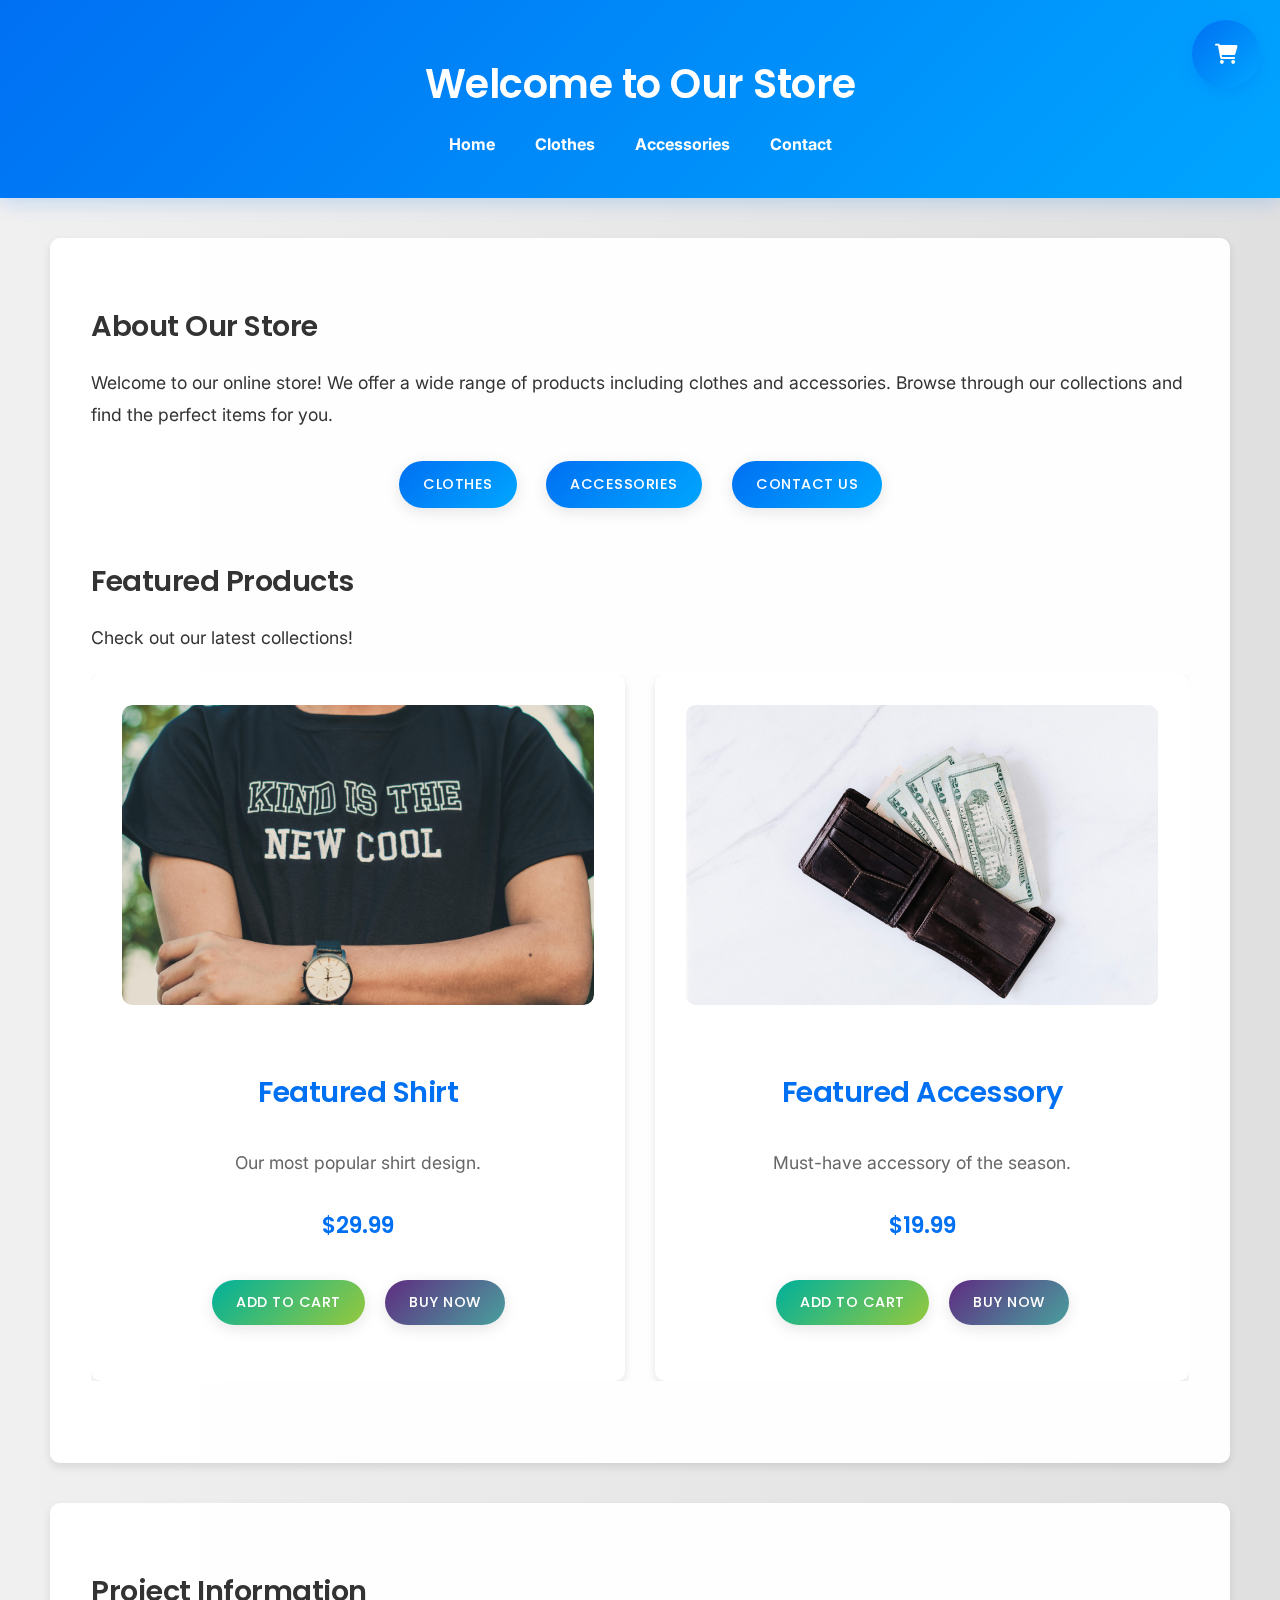
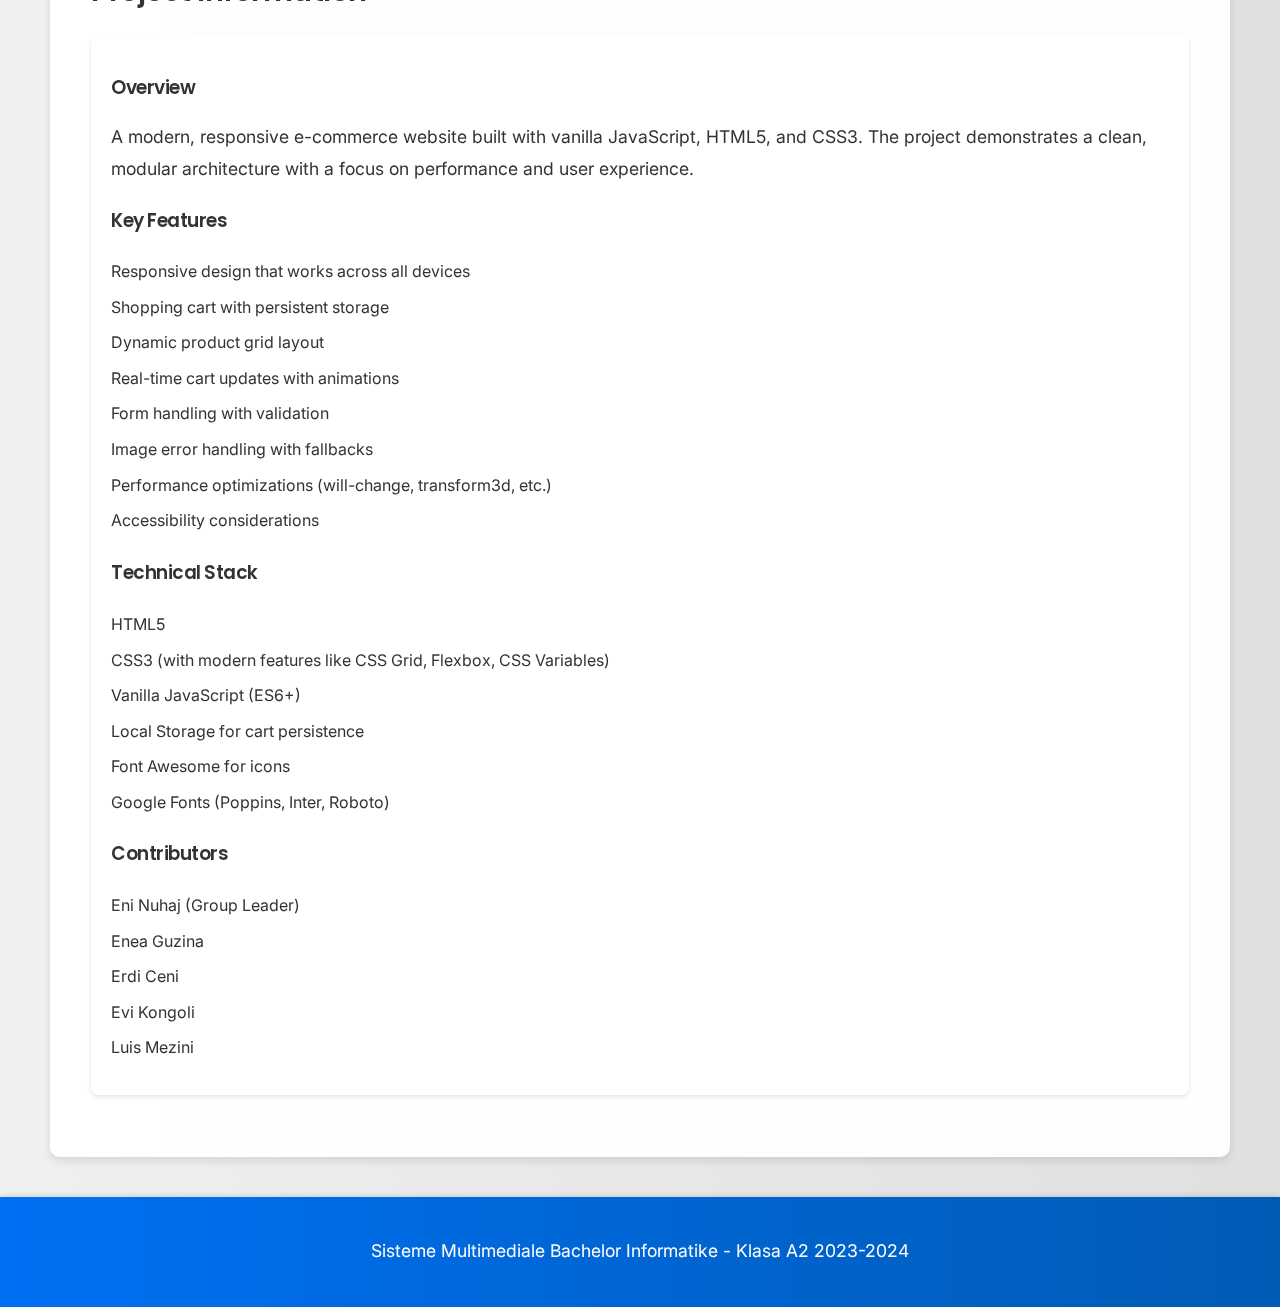
<file: index.html>
<!-- Main store front page -->
<!DOCTYPE html>
<html lang="en">
<head>
  <!-- Meta tags for responsiveness and character encoding -->
  <meta charset="UTF-8">
  <meta name="viewport" content="width=device-width, initial-scale=1.0">
  <title>Store Front Page</title>
  <link rel="stylesheet" href="styles/styles.css">
  <link rel="stylesheet" href="https://cdnjs.cloudflare.com/ajax/libs/font-awesome/6.0.0/css/all.min.css">
  <link rel="icon" href="images/favicon.ico" type="image/x-icon">
</head>
<body>
  <!-- Navigation and Header -->
  <header>
    <h1>Welcome to Our Store</h1>
    <nav>
      <ul>
        <li><a href="index.html">Home</a></li>
        <li><a href="clothes.html">Clothes</a></li>
        <li><a href="accessories.html">Accessories</a></li>
        <li><a href="contact.html">Contact</a></li>
      </ul>
    </nav>
  </header>
  
  <!-- Shopping Cart Components -->
  <!-- Floating cart icon with item count -->
  <div class="cart-icon" data-count="0">
    <i class="fas fa-shopping-cart"></i>
  </div>
  
  <!-- Cart popup with items list -->
  <div class="cart-popup">
    <!-- Dynamically populated by cart.js -->
    <ul id="cart-items"></ul>
  </div>
  
  <!-- Main Content -->
  <main>
    <!-- Store introduction -->
    <div class="container">
      <section id="home">
        <h2>About Our Store</h2>
        <p>Welcome to our online store! We offer a wide range of products including clothes and accessories. Browse through our collections and find the perfect items for you.</p>
        <div class="sections">
          <a href="clothes.html" class="button">Clothes</a>
          <a href="accessories.html" class="button">Accessories</a>
          <a href="contact.html" class="button">Contact Us</a>
        </div>
      </section>
      
      <!-- Product grid with add to cart functionality -->
      <section id="featured-products">
        <h2>Featured Products</h2>
        <p>Check out our latest collections!</p>
        <div class="products-grid">
          <div class="product">
            <div class="product-image-container">
              <img src="images/shirt.jpg" alt="Featured Shirt" onerror="this.src='#'">
            </div>
            <div class="product-content">
              <h2>Featured Shirt</h2>
              <p>Our most popular shirt design.</p>
              <p class="price">$29.99</p>
              <div class="product-buttons">
                <button class="add-to-cart">Add to Cart</button>
                <button class="buy-now">Buy Now</button>
              </div>
            </div>
          </div>
          <div class="product">
            <div class="product-image-container">
              <img src="images/accessory1.jpg" alt="Featured Accessory" onerror="this.src='#'">
            </div>
            <div class="product-content">
              <h2>Featured Accessory</h2>
              <p>Must-have accessory of the season.</p>
              <p class="price">$19.99</p>
              <div class="product-buttons">
                <button class="add-to-cart">Add to Cart</button>
                <button class="buy-now">Buy Now</button>
              </div>
            </div>
          </div>
        </div>
      </section>
    </div>
    
    <!-- Project information section -->
    <div class="container">
      <section id="project-info">
        <h2>Project Information</h2>
        <div class="project-info">
          <h3>Overview</h3>
          <p>A modern, responsive e-commerce website built with vanilla JavaScript, HTML5, and CSS3. The project demonstrates a clean, modular architecture with a focus on performance and user experience.</p>
          
          <h3>Key Features</h3>
          <ul>
            <li>Responsive design that works across all devices</li>
            <li>Shopping cart with persistent storage</li>
            <li>Dynamic product grid layout</li>
            <li>Real-time cart updates with animations</li>
            <li>Form handling with validation</li>
            <li>Image error handling with fallbacks</li>
            <li>Performance optimizations (will-change, transform3d, etc.)</li>
            <li>Accessibility considerations</li>
          </ul>

          <h3>Technical Stack</h3>
          <ul>
            <li>HTML5</li>
            <li>CSS3 (with modern features like CSS Grid, Flexbox, CSS Variables)</li>
            <li>Vanilla JavaScript (ES6+)</li>
            <li>Local Storage for cart persistence</li>
            <li>Font Awesome for icons</li>
            <li>Google Fonts (Poppins, Inter, Roboto)</li>
          </ul>

          <h3>Contributors</h3>
          <ul>
            <li>Eni Nuhaj (Group Leader)</li>
            <li>Enea Guzina</li>
            <li>Erdi Ceni</li>
            <li>Evi Kongoli</li>
            <li>Luis Mezini</li>
          </ul>
        </div>
      </section>
    </div>
  </main>
  
  <!-- Scripts for cart and main functionality -->
  <footer>
    <p>Sisteme Multimediale Bachelor Informatike - Klasa A2 2023-2024</p>
  </footer>
  <script src="scripts/cart.js"></script>
  <script src="scripts/main.js"></script>
</body>
</html>
</file>
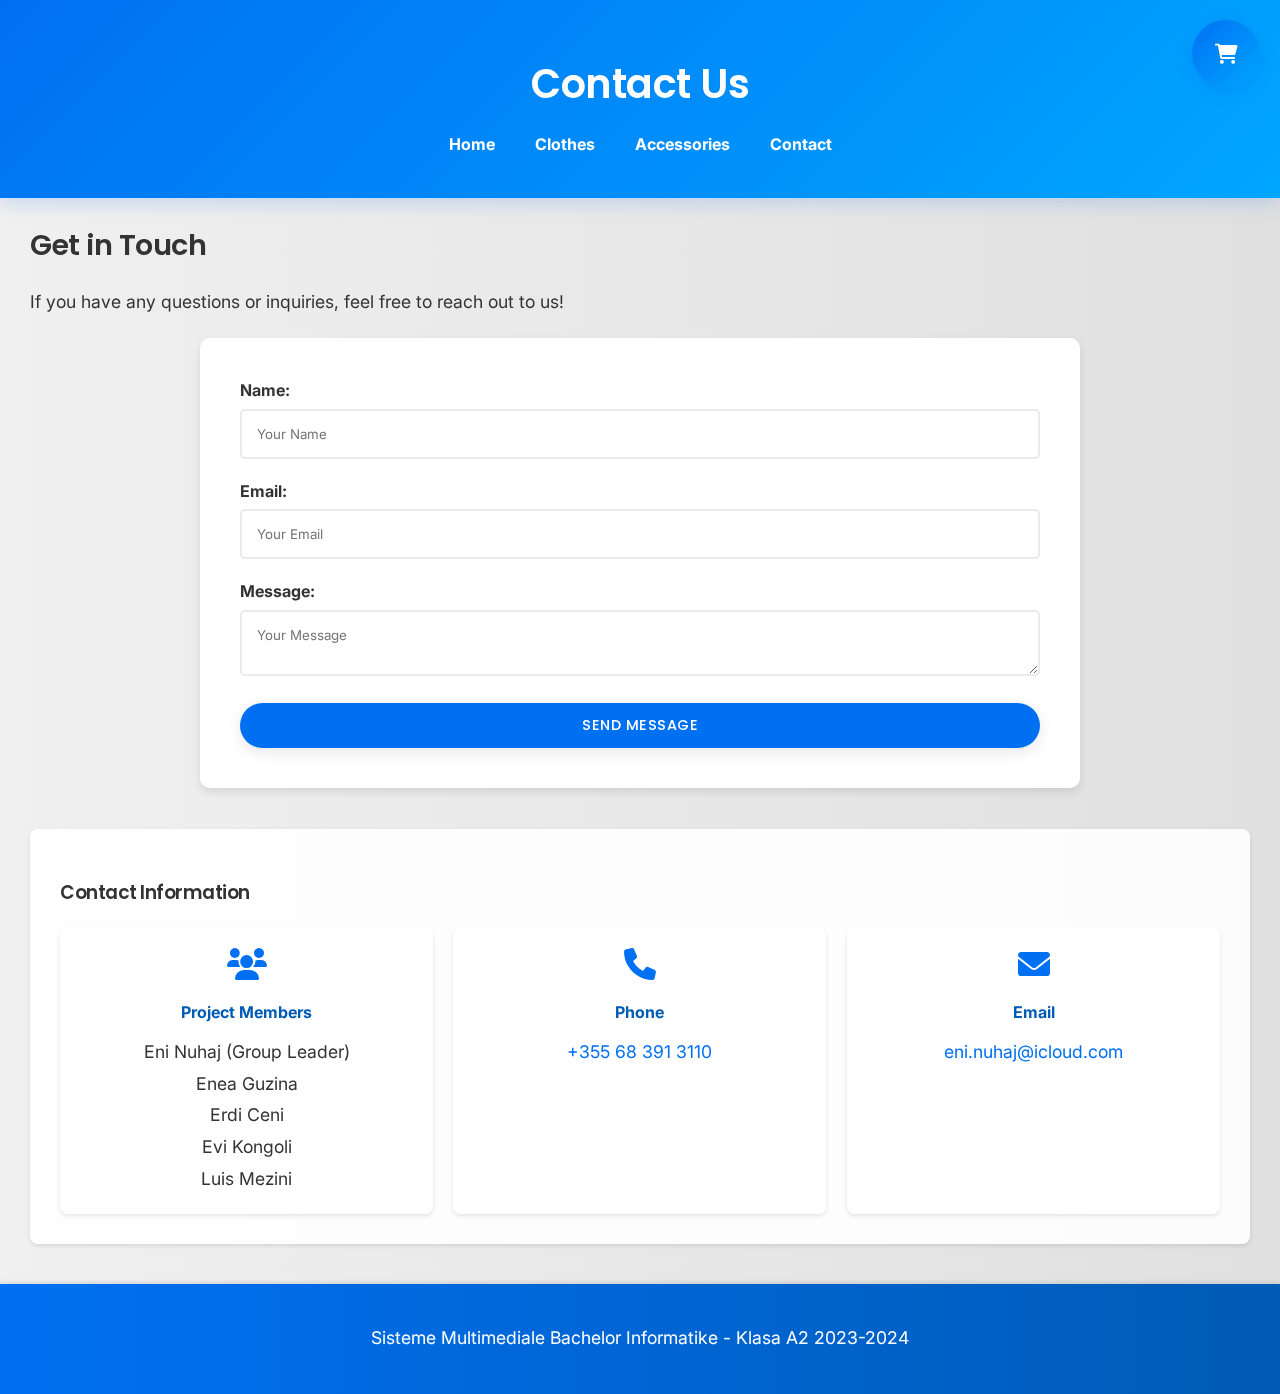
<file: contact.html>
<!DOCTYPE html>
<html lang="en">
<head>
  <meta charset="UTF-8">
  <meta name="viewport" content="width=device-width, initial-scale=1.0">
  <title>Contact Us</title>
  <link rel="stylesheet" href="styles/styles.css">
  <link rel="stylesheet" href="https://cdnjs.cloudflare.com/ajax/libs/font-awesome/6.0.0/css/all.min.css">
  <link rel="icon" href="images/favicon.ico" type="image/x-icon">
</head>
<body>
  <header>
    <h1>Contact Us</h1>
    <nav>
      <ul>
        <li><a href="index.html">Home</a></li>
        <li><a href="clothes.html">Clothes</a></li>
        <li><a href="accessories.html">Accessories</a></li>
        <li><a href="contact.html">Contact</a></li>
      </ul>
    </nav>
  </header>
  <!-- Replace emoji cart icon with Font Awesome icon -->
  <div class="cart-icon" data-count="0">
    <i class="fas fa-shopping-cart"></i>
  </div>
  <div class="cart-popup">
    <ul id="cart-items"></ul>
  </div>

  <main>
    <section>
      <h2>Get in Touch</h2>
      <p>If you have any questions or inquiries, feel free to reach out to us!</p>
      <form action="#" method="post">
        <label for="name">Name:</label>
        <input type="text" id="name" name="name" required placeholder="Your Name">
        
        <label for="email">Email:</label>
        <input type="email" id="email" name="email" required placeholder="Your Email">
        
        <label for="message">Message:</label>
        <textarea id="message" name="message" required placeholder="Your Message"></textarea>
        
        <button type="submit">Send Message</button>
      </form>

      <div class="contact-info">
        <h3>Contact Information</h3>
        <div class="contact-grid">
            <div class="contact-item">
                <i class="fas fa-users"></i>
                <h4>Project Members</h4>
                <p>Eni Nuhaj (Group Leader)<br>
                   Enea Guzina<br>
                   Erdi Ceni<br>
                   Evi Kongoli<br>
                   Luis Mezini</p>
            </div>
            <div class="contact-item">
                <i class="fas fa-phone"></i>
                <h4>Phone</h4>
                <p><a href="tel:+355683913110">+355 68 391 3110</a></p>
            </div>
            <div class="contact-item">
                <i class="fas fa-envelope"></i>
                <h4>Email</h4>
                <p><a href="mailto:eni.nuhaj@icloud.com">eni.nuhaj@icloud.com</a></p>
            </div>
        </div>
      </div>
    </section>
  </main>
  <footer>
    <p>Sisteme Multimediale Bachelor Informatike - Klasa A2 2023-2024</p>
  </footer>
  <script src="scripts/cart.js"></script>
  <script src="scripts/main.js"></script>
</body>
</html>
</file>
<file: styles/styles.css>
/* Import fonts and define color scheme */
@import url('https://fonts.googleapis.com/css2?family=Poppins:wght@400;500;600;700&family=Inter:wght@400;500&display=swap');

/* Global Variables - Colors, shadows, and transitions */
:root {
  --primary-color: #0070f3;
  --primary-dark: #005bb5;
  --secondary-color: #ffdd57;
  --text-color: #333;
  --bg-color: #f0f0f0;
  --white: #ffffff;
  --shadow-sm: 0 2px 4px rgba(0, 0, 0, 0.1);
  --shadow-md: 0 4px 8px rgba(0, 0, 0, 0.1);
  --shadow-lg: 0 8px 16px rgba(0, 0, 0, 0.2);
  /* Add new color variables for better consistency */
  --gradient-primary: linear-gradient(135deg, #0070f3 0%, #00a6ff 100%);
  --gradient-secondary: linear-gradient(135deg, #5f2c82 0%, #49a09d 100%);
  --transition-default: all 0.3s cubic-bezier(0.4, 0, 0.2, 1);
}

/* Layout & Typography 
 * - Responsive container system
 * - Font hierarchy
 * - Spacing system
 */
body {
  font-family: 'Inter', sans-serif;
  line-height: 1.6;
  margin: 0;
  padding: 0;
  background: linear-gradient(to right, #f0f0f0, #e0e0e0);
  color: #333;
}

header {
  background: linear-gradient(135deg, #0070f3 0%, #00a6ff 100%);
  padding: 25px 0;
  box-shadow: 0 4px 20px rgba(0, 112, 243, 0.2);
  color: #fff;
  text-align: center;
}

nav ul {
  list-style: none;
  padding: 0;
  display: flex;
  justify-content: center;
  gap: 40px; /* Increased from 20px */
}

nav ul li {
  display: inline;
}

nav ul li a {
  color: #fff;
  text-decoration: none;
  font-weight: bold;
  transition: color 0.3s;
  position: relative;
  padding: 5px 0;
}

nav ul li a::after {
  content: '';
  position: absolute;
  bottom: -2px;
  left: 0;
  width: 0;
  height: 2px;
  background: var(--secondary-color);
  transition: width 0.3s ease;
}

nav ul li a:hover::after {
  width: 100%;
}

nav ul li a:hover {
  color: #ffdd57;
}

h1, h2, h3 {
  font-family: 'Poppins', sans-serif;
  font-weight: 600;
  letter-spacing: -0.5px;
}

.container {
  display: block; /* Remove grid from container */
  width: 90%;
  max-width: 1400px; /* Increased from 1200px */
  margin: 40px auto;
  padding: 40px; /* Increased from 20px */
  background: rgba(255, 255, 255, 0.95);
  backdrop-filter: blur(10px);
  border: 1px solid rgba(255, 255, 255, 0.2);
  border-radius: 10px;
  box-shadow: var(--shadow-md);
}

/* Component Styles
 * - Product cards with hover effects
 * - Shopping cart UI elements
 * - Form elements and validation states
 * - Buttons and interactive elements
 */
/* Product Styles */
.product {
  background: rgba(255, 255, 255, 0.8);
  backdrop-filter: blur(10px);
  border: 1px solid rgba(255, 255, 255, 0.2);
  padding: 30px; /* Increased from 20px */
  margin: 25px 15px; /* Increased margins */
  text-align: center;
  box-shadow: 0 4px 8px rgba(0, 0, 0, 0.1);
  transition: all 0.4s cubic-bezier(0.175, 0.885, 0.32, 1.275);
  display: flex;
  flex-direction: column;
  align-items: center;
  justify-content: space-between;
  height: 600px; /* Fixed height for consistency */
  width: calc(50% - 60px); /* Adjusted for new padding */
  box-sizing: border-box;
  vertical-align: top;
  will-change: transform;
  backface-visibility: hidden;
  transform: translateZ(0);
}

.product:hover {
  transform: translateY(-10px);
  box-shadow: 0 20px 30px rgba(0, 0, 0, 0.1);
  border: 1px solid rgba(255, 255, 255, 0.4);
}

.product img {
  max-width: 100%;
  height: 300px; /* Fixed height for consistency */
  width: 100%;
  object-fit: cover;
  border-radius: 10px;
  background: #f0f0f0;
}

/* Add fallback for missing images */
.product img:not([src]),
.product img[src=""],
.product img[src="#"],
.product img[src*="missing"],
.product img[alt*="404"],
.product img:broken {
  display: none;
}

.product h2 {
  color: #0070f3;
}

.product p {
  color: #666;
  max-width: 600px;
  margin: 1rem auto;
}

.product .price {
  font-family: 'Poppins', sans-serif;
  font-weight: 600;
  font-size: 1.4em;
  color: #0070f3;
  margin: 10px 0;
}

.product-content {
  flex: 1;
  display: flex;
  flex-direction: column;
  justify-content: space-between;
  width: 100%;
  padding: 20px 0;
}

.product-buttons {
  display: flex;
  gap: 10px;
  justify-content: center;
  margin-top: 20px;
}

.button {
  font-family: 'Poppins', sans-serif;
  font-weight: 500;
  padding: 12px 24px;
  background: linear-gradient(135deg, #0070f3 0%, #00a6ff 100%);
  border: none;
  border-radius: 8px;
  cursor: pointer;
  text-decoration: none;
  transform-origin: center;
  transition: all 0.2s cubic-bezier(0.4, 0, 0.2, 1);
  letter-spacing: 0.5px;
  display: inline-block;
  margin: 10px 5px;
  will-change: transform;
  backface-visibility: hidden;
  transform: translateZ(0);
}

.button:hover {
  background: linear-gradient(135deg, #005bb5 0%, #0095e8 100%);
  transform: scale(1.05);
  box-shadow: 0 4px 12px rgba(0, 112, 243, 0.25);
}

footer {
  text-align: center;
  padding: 20px 0;
  background: linear-gradient(to right, #0070f3, #005bb5);
  color: #fff;
  position: relative;
  bottom: 0;
  width: 100%;
  box-shadow: 0 -2px 4px rgba(0, 0, 0, 0.1);
}

/* Cart Styles */
.cart-icon {
  position: fixed;
  top: 20px;
  right: 20px;
  background: linear-gradient(135deg, #0070f3 0%, #00a6ff 100%);
  color: #fff;
  padding: 10px;
  border-radius: 50%;
  cursor: pointer;
  z-index: 1000;
  display: flex;
  align-items: center;
  justify-content: center;
  width: 48px;
  height: 48px;
  font-size: 1.25rem;
  will-change: transform;
  backface-visibility: hidden;
  transform: translateZ(0);
  box-shadow: 0 4px 15px rgba(0, 112, 243, 0.3);
  transition: all 0.3s cubic-bezier(0.175, 0.885, 0.32, 1.275);
}

.cart-icon:hover {
  transform: scale(1.1);
  box-shadow: 0 6px 20px rgba(0, 112, 243, 0.4);
}

.cart-icon::after {
  content: '';
  position: absolute;
  width: 10px;
  height: 10px;
  top: 4px;
  right: 4px;
  background: red;
  border-radius: 50%;
}

.cart-icon[data-count="0"]::after {
  display: none;
}

.cart-icon:focus {
  outline: 2px solid var(--secondary-color);
  outline-offset: 2px;
}

.cart-popup {
  display: none;
  position: fixed;
  top: 80px;
  right: 20px;
  background: rgba(255, 255, 255, 0.95);
  backdrop-filter: blur(10px);
  border: 1px solid rgba(255, 255, 255, 0.2);
  padding: 25px;
  border-radius: 8px;
  box-shadow: 0 10px 30px rgba(0, 0, 0, 0.1);
  z-index: 1000;
  min-width: 350px;
  max-height: 400px;
  overflow-y: auto;
  transform: translateY(-10px);
  transition: transform 0.3s ease;
  /* Make sure popup doesn't close when clicking inside */
  cursor: default;
}

.cart-popup.active {
  transform: translateY(0);
}

.cart-popup ul {
  margin: 0;
  padding: 0;
  list-style: none;
}

.cart-popup li {
  display: flex;
  justify-content: space-between;
  align-items: center;
  padding: 10px 0;
  border-bottom: 1px solid #eee;
}

.cart-popup .remove-item {
  background: none;
  border: none;
  color: #ff4444;
  cursor: pointer;
  padding: 5px 10px;
  transition: color 0.2s;
}

.cart-popup .remove-item:hover {
  color: #cc0000;
}

.cart-popup .total {
  font-weight: bold;
  margin-top: 10px;
  font-size: 1.2em;
  font-weight: 600;
  padding: 15px 0;
  margin: 15px 0;
  border-top: 2px solid #eee;
  display: flex;
  justify-content: space-between;
  align-items: center;
}

/* Essential cart styles */
.cart-popup {
  min-width: 300px;
  max-width: 400px;
}

.cart-item {
  display: grid;
  grid-template-columns: 1fr auto auto;
  gap: 10px;
  align-items: center;
  padding: 10px 0;
  border-bottom: 1px solid #eee;
}

.cart-item-quantity {
  display: flex;
  align-items: center;
  gap: 8px;
}

.total {
  font-size: 1.2em;
  font-weight: 600;
  margin: 15px 0;
  padding-top: 15px;
  border-top: 2px solid #eee;
}

/* Form Styles */
form {
  max-width: 800px; /* Increased from 600px */
  margin: 20px auto;
  padding: 40px; /* Increased from 20px */
  background: #fff;
  border-radius: 10px;
  box-shadow: 0 4px 8px rgba(0, 0, 0, 0.1);
}

form label {
  display: block;
  margin-bottom: 5px;
  font-weight: bold;
}

form input, form textarea {
  width: 100%;
  padding: 15px; /* Increased from 10px */
  margin-bottom: 20px; /* Increased from 10px */
  border: 2px solid #eaeaea;
  border-radius: 5px;
  box-sizing: border-box;
  font-family: 'Inter', sans-serif;
  transition: border-color 0.2s ease;
}

form input:focus, form textarea:focus {
  border-color: #0070f3;
  outline: none;
  box-shadow: 0 0 0 3px rgba(0, 112, 243, 0.1);
}

form button {
  width: 100%;
  padding: 10px;
  background: #0070f3;
  color: #fff;
  border: none;
  border-radius: 5px;
  cursor: pointer;
  transition: background 0.3s, transform 0.3s, box-shadow 0.3s;
}

form button:hover {
  background: #005bb5;
  transform: scale(1.05);
  box-shadow: 0 4px 8px rgba(0, 0, 0, 0.1);
}

/* Animation & Transitions
 * - Cart animations
 * - Loading states
 * - Hover effects
 */
/* Animation Styles */
@keyframes spin {
  to { transform: rotate(360deg); }
}

.loading {
  position: relative;
  opacity: 0.7;
}

.loading::after {
  content: "";
  position: absolute;
  top: 50%;
  left: 50%;
  width: 24px;
  height: 24px;
  border: 3px solid rgba(0, 112, 243, 0.3);
  border-radius: 50%;
  border-top-color: #0070f3;
  animation: spin 1s linear infinite;
}

/* Utility Classes */
.sections {
  display: flex;
  justify-content: center;
  gap: 20px;
  margin: 20px 0;
}

/* Add smooth scrolling */
html {
  scroll-behavior: smooth;
}

main {
  padding: 0 30px;
}

p {
  font-size: 1.1rem;
  line-height: 1.8;
  margin-bottom: 1.2em;
}

h1 {
  font-size: 2.5rem;
  margin-bottom: 1rem;
}

h2 {
  font-size: 1.8rem;
  margin: 1.5rem 0 1rem;
}

/* Responsive Design
 * - Mobile-first approach
 * - Breakpoints for tablet and desktop
 * - Print styles
 */
/* Add responsive breakpoints */
@media (max-width: 768px) {
  .container {
    width: 95%;
    padding: 20px;
  }

  .product {
    width: calc(100% - 40px);
    margin: 10px 0;
  }

  nav ul {
    flex-direction: column;
    gap: 10px;
  }

  h1 {
    font-size: 2rem;
  }

  .cart-popup {
    width: 90%;
    right: 5%;
    left: 5%;
  }
}

@media (min-width: 769px) and (max-width: 1024px) {
  .product {
    width: calc(50% - 40px);
  }
}

/* Add print styles */
@media print {
  .cart-icon,
  .cart-popup,
  .button {
    display: none;
  }
}

/* Accessibility & Performance
 * - Focus states
 * - Screen reader support
 * - Performance optimizations
 */
/* Fix accessibility */
.button:focus,
input:focus,
textarea:focus {
  outline: 2px solid var(--primary-color);
  outline-offset: 2px;
}

/* Add focus styles for keyboard navigation */
a:focus {
  outline: 2px solid var(--primary-color);
  outline-offset: 2px;
}

/* Add better loading states */
.loading {
  position: relative;
  pointer-events: none;
  opacity: 0.7;
}

/* Products Grid Styles */
.products-grid {
    display: grid;
    grid-template-columns: repeat(2, 1fr);
    gap: 30px;
    width: 100%;
    margin: 20px 0;
    transform: translateZ(0);
    -webkit-transform: translateZ(0);
    contain: layout style paint;
}

.product {
    min-height: 450px;
    height: auto;
    margin: 0;
    width: 100%;
}

.product-image-container {
    position: relative;
    width: 100%;
    height: 300px;
    margin-bottom: 20px;
    background: linear-gradient(145deg, #f0f0f0, #e5e5e5);
    border-radius: 10px;
    overflow: hidden;
    display: flex;
    align-items: center;
    justify-content: center;
}

.no-image {
    background: linear-gradient(145deg, #f0f0f0, #e5e5e5);
}

.no-image-text {
    color: #666;
    font-family: 'Inter', sans-serif;
    text-align: center;
    padding: 20px;
    font-size: 0.9rem;
    position: absolute;
    top: 50%;
    left: 50%;
    transform: translate(-50%, -50%);
    width: 100%;
}

/* Improve cart item styling */
.cart-popup li {
    display: flex;
    justify-content: space-between;
    align-items: center;
    padding: 10px;
    border-bottom: 1px solid #eee;
}

.remove-item {
    background: none;
    border: none;
    color: #ff4444;
    font-size: 1.2em;
    cursor: pointer;
    padding: 5px 10px;
    margin-left: 10px;
    transition: transform 0.2s;
}

.remove-item:hover {
    transform: scale(1.2);
    color: #cc0000;
}

/* Add flash animation for cart icon */
@keyframes flash {
    0% { transform: scale(1); }
    50% { transform: scale(1.2); }
    100% { transform: scale(1); }
}

#home, #featured-products {
    margin-bottom: 40px;
}

/* Optimize selectors */
.product, .button, .cart-icon {
    will-change: transform;
}

/* Group related properties */
.product, .cart-popup {
    background: #fff;
    border-radius: 10px;
    box-shadow: var(--shadow-md);
}

/* Optimize animations */
@media (prefers-reduced-motion: reduce) {
    .product:hover {
        transform: none;
    }
    
    .button:hover {
        transform: none;
    }
}

/* Improve performance for transitions */
.product, .button, .cart-icon {
    backface-visibility: hidden;
    transform: translateZ(0);
}

.add-to-cart, .buy-now {
    border: none;
    border-radius: 25px;
    padding: 12px 30px;
    font-weight: 500;
    font-family: 'Poppins', sans-serif;
    transition: all 0.3s cubic-bezier(0.175, 0.885, 0.32, 1.275);
    margin: 5px;
    cursor: pointer;
    text-transform: uppercase;
    font-size: 0.95rem;
    letter-spacing: 1px;
}

.add-to-cart {
    background: linear-gradient(135deg, #00b09b 0%, #96c93d 100%);
    box-shadow: 0 4px 15px rgba(0, 176, 155, 0.2);
}

.buy-now {
    background: linear-gradient(135deg, #5f2c82 0%, #49a09d 100%);
    box-shadow: 0 4px 15px rgba(95, 44, 130, 0.2);
}

.add-to-cart:hover, .buy-now:hover {
    transform: translateY(-3px) scale(1.02);
    box-shadow: 0 8px 20px rgba(0, 0, 0, 0.2);
}

.add-to-cart:active, .buy-now:active {
    transform: translateY(0);
}

.product-image-container img {
    width: 100%;
    height: 100%;
    object-fit: cover;
}

/* Loading States */
.loading-state {
    position: relative;
    pointer-events: none;
    opacity: 0.7;
}

.loading-state::after {
    content: "";
    position: absolute;
    top: 50%;
    left: 50%;
    width: 20px;
    height: 20px;
    margin: -10px 0 0 -10px;
    border: 2px solid rgba(255,255,255,0.3);
    border-radius: 50%;
    border-top-color: white;
    animation: spin 0.6s linear infinite;
}

/* Modern Button Styles */
.button, .add-to-cart, .buy-now, .close-btn, .clear-cart, form button {
    border: none;
    border-radius: 25px;
    padding: 12px 24px;
    font-weight: 500;
    font-family: 'Poppins', sans-serif;
    transition: all 0.3s ease;
    cursor: pointer;
    text-transform: uppercase;
    font-size: 0.9rem;
    letter-spacing: 0.5px;
    position: relative;
    overflow: hidden;
    color: white;
    box-shadow: 0 4px 15px rgba(0,0,0,0.1);
}

.add-to-cart {
    background: linear-gradient(135deg, #00b09b, #96c93d);
}

.buy-now {
    background: linear-gradient(135deg, #5f2c82, #49a09d);
}

.close-btn {
    background: linear-gradient(135deg, #757F9A, #D7DDE8);
}

.clear-cart {
    background: linear-gradient(135deg, #ff416c, #ff4b2b);
    width: 100%;
    display: flex;
    align-items: center;
    justify-content: center;
    gap: 8px;
    margin-top: 15px;
}

.clear-cart i {
    font-size: 1.1em;
}

.button:hover, .add-to-cart:hover, .buy-now:hover, .close-btn:hover, .clear-cart:hover {
    transform: translateY(-2px);
    box-shadow: 0 7px 20px rgba(0,0,0,0.2);
}

/* Cart Actions Button */
.proceed-to-checkout {
    width: 100%;
    margin-top: 15px;
    padding: 12px 24px;
    background: linear-gradient(135deg, #5f2c82 0%, #49a09d 100%);
    color: white;
    border: none;
    border-radius: 25px;
    font-family: 'Poppins', sans-serif;
    font-weight: 500;
    cursor: pointer;
    transition: all 0.3s ease;
    text-transform: uppercase;
    letter-spacing: 1px;
    font-size: 0.9rem;
    box-shadow: 0 4px 15px rgba(95, 44, 130, 0.2);
}

.proceed-to-checkout:hover {
    transform: translateY(-2px);
    box-shadow: 0 7px 20px rgba(95, 44, 130, 0.3);
}

/* Cart Actions */
.cart-actions {
    display: grid;
    grid-template-columns: 1fr;
    gap: 10px;
    padding: 15px 0 5px 0;
    border-top: 2px solid #eee;
    margin-top: 15px;
}

.cart-action-btn {
    width: 100%;
    padding: 12px 20px;
    border: none;
    border-radius: 25px;
    font-family: 'Poppins', sans-serif;
    font-weight: 500;
    cursor: pointer;
    display: flex;
    align-items: center;
    justify-content: center;
    gap: 8px;
    transition: all 0.3s ease;
    color: white;
    text-transform: uppercase;
    font-size: 0.9rem;
    letter-spacing: 0.5px;
}

.clear-cart {
    background: linear-gradient(135deg, #ff416c, #ff4b2b);
    box-shadow: 0 4px 15px rgba(255, 65, 108, 0.2);
}

.proceed-to-checkout {
    background: linear-gradient(135deg, #5f2c82, #49a09d);
    box-shadow: 0 4px 15px rgba(95, 44, 130, 0.2);
}

.cart-action-btn:hover {
    transform: translateY(-2px);
    box-shadow: 0 7px 20px rgba(0, 0, 0, 0.2);
}

.cart-action-btn i {
    font-size: 1.1em;
}

/* Improved Cart Styles */
.cart-popup {
    display: none;
    position: fixed;
    top: 80px;
    right: 20px;
    background: rgba(255, 255, 255, 0.95);
    backdrop-filter: blur(10px);
    border: 1px solid rgba(255, 255, 255, 0.2);
    padding: 25px;
    border-radius: 8px;
    box-shadow: 0 10px 30px rgba(0, 0, 0, 0.1);
    z-index: 1000;
    min-width: 350px;
    max-height: 400px;
    overflow-y: auto;
    transform: translateY(-10px);
    transition: transform 0.3s ease;
}

.cart-popup.active {
    transform: translateY(0);
}

.cart-popup ul {
    margin: 0;
    padding: 0;
    list-style: none;
}

.cart-popup li {
    display: flex;
    justify-content: space-between;
    align-items: center;
    padding: 10px 0;
    border-bottom: 1px solid #eee;
}

.cart-popup .remove-item {
  background: none;
  border: none;
  color: #ff4444;
  cursor: pointer;
  padding: 5px;
  margin-left: 10px;
  font-size: 1.2em;
}

.cart-popup .total {
  font-weight: bold;
  margin-top: 10px;
  font-size: 1.2em;
  font-weight: 600;
  padding: 15px 0;
  margin: 15px 0;
  border-top: 2px solid #eee;
  display: flex;
  justify-content: space-between;
  align-items: center;
}

.cart-header {
    display: flex;
    justify-content: space-between;
    align-items: center;
    padding-bottom: 10px;
    border-bottom: 1px solid #eee;
    margin-bottom: 10px;
}

.cart-title {
    font-weight: 600;
    font-size: 1.1rem;
}

.cart-actions {
    display: flex;
    flex-direction: column;
    gap: 10px;
    margin-top: 15px;
    padding-top: 15px;
    border-top: 1px solid #eee;
}

.remove-item {
    display: flex;
    align-items: center;
    justify-content: center;
    width: 24px;
    height: 24px;
    border-radius: 50%;
    border: none;
    background: rgba(255, 68, 68, 0.1);
    color: #ff4444;
    cursor: pointer;
    transition: all 0.2s ease;
    /* Prevent text selection */
    user-select: none;
    /* Prevent double-tap zoom on mobile */
    touch-action: manipulation;
}

.remove-item:hover {
    background: rgba(255, 68, 68, 0.2);
    transform: scale(1.1);
}

/* Optimize performance */
* {
    will-change: transform, opacity;
    -webkit-font-smoothing: antialiased;
    backface-visibility: hidden;
}

/* Add quantity controls styling */
.cart-item-quantity {
    display: flex;
    align-items: center;
    gap: 8px;
    margin: 0 10px;
    /* Prevent text selection during rapid clicking */
    user-select: none;
}

.quantity-btn {
    background: var(--gradient-primary);
    color: white;
    border: none;
    width: 24px;
    height: 24px;
    border-radius: 50%;
    cursor: pointer;
    display: flex;
    align-items: center;
    justify-content: center;
    font-size: 16px;
    transition: transform 0.2s ease;
    /* Prevent text selection */
    user-select: none;
    /* Prevent double-tap zoom on mobile */
    touch-action: manipulation;
}

.cart-item {
    display: grid;
    grid-template-columns: 1fr auto auto;
    gap: 10px;
    align-items: center;
    padding: 8px 0;
    /* Prevent text selection */
    user-select: none;
}

.cart-popup li.cart-item {
    display: grid;
    grid-template-columns: 1fr auto auto;
    align-items: center;
    gap: 10px;
}

.cart-popup li.cart-item .cart-item-quantity {
    display: flex;
    gap: 6px;
    align-items: center;
}

.cart-popup li.cart-item .cart-item-actions {
    display: flex;
    gap: 10px;
    align-items: center;
    justify-content: flex-end;
}

/* Project Info Styles */
.project-info {
    background: rgba(255, 255, 255, 0.9);
    padding: 20px;
    border-radius: 8px;
    margin: 20px 0;
    box-shadow: var(--shadow-sm);
}

.project-info ul {
    list-style: none;
    padding: 0;
    margin: 10px 0;
}

.project-info li {
    padding: 5px 0;
}

.contact-info {
    background: rgba(255, 255, 255, 0.9);
    padding: 30px;
    border-radius: 8px;
    margin: 40px 0;
    box-shadow: var(--shadow-sm);
}

.contact-grid {
    display: grid;
    grid-template-columns: repeat(3, 1fr);
    gap: 20px;
    margin-top: 20px;
}

.contact-item {
    text-align: center;
    padding: 20px;
    border-radius: 8px;
    background: var(--white);
    box-shadow: var(--shadow-sm);
    transition: transform 0.3s ease;
}

.contact-item:hover {
    transform: translateY(-5px);
}

.contact-item i {
    font-size: 2rem;
    color: var(--primary-color);
    margin-bottom: 10px;
}

.contact-item h4 {
    color: var(--primary-dark);
    margin: 10px 0;
}

.contact-item p {
    margin: 0;
}

.contact-item a {
    color: var(--primary-color);
    text-decoration: none;
    transition: color 0.2s;
}

.contact-item a:hover {
    color: var(--primary-dark);
    text-decoration: underline;
}

@media (max-width: 768px) {
    .contact-grid {
        grid-template-columns: 1fr;
    }
}

.contact-info a {
    color: var(--primary-color);
    text-decoration: none;
}

.contact-info a:hover {
    text-decoration: underline;
}
</file>
